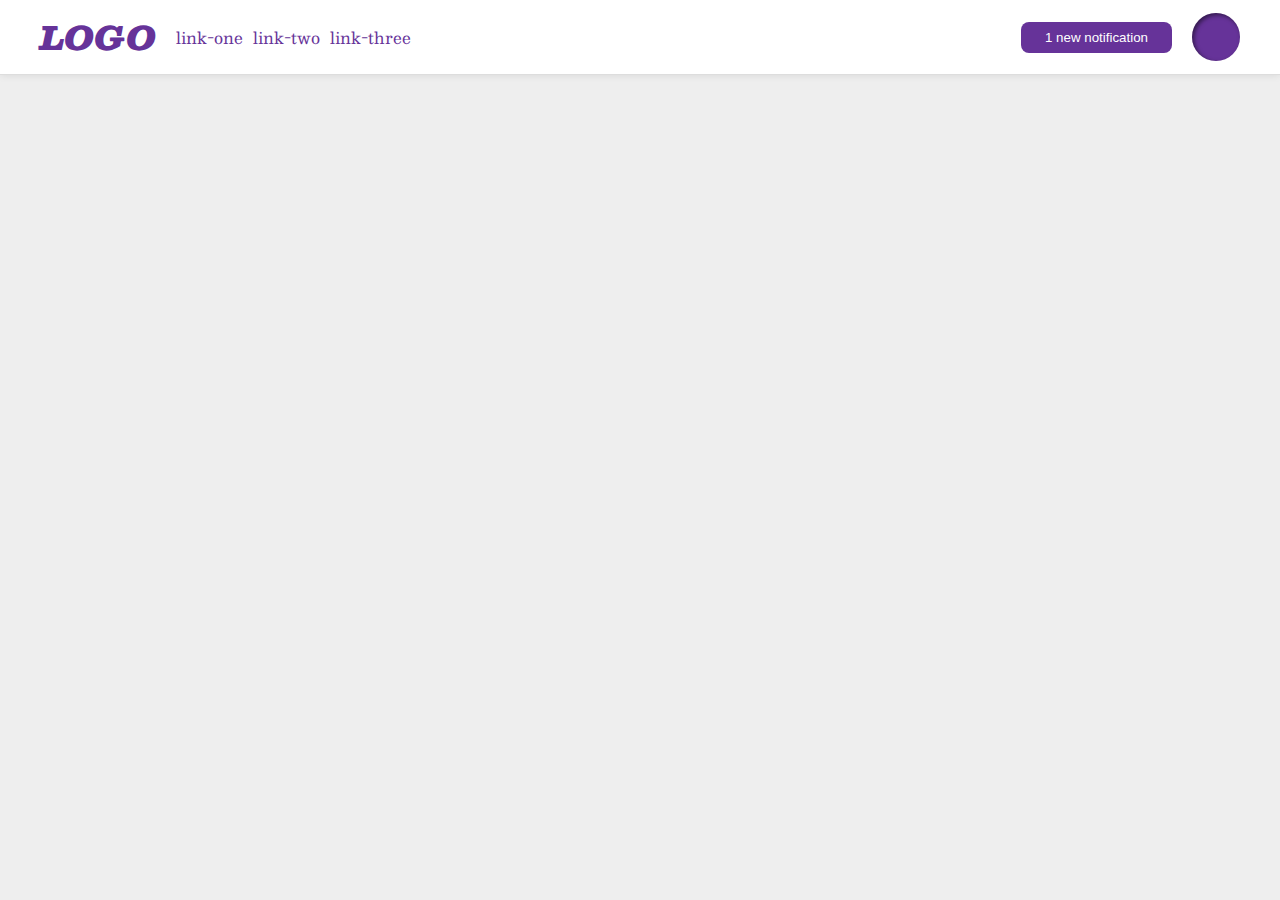
<file: foundations/flex/03-flex-header-2/index.html>
<!DOCTYPE html>
<html lang="en">
  <head>
    <meta charset="UTF-8">
    <meta http-equiv="X-UA-Compatible" content="IE=edge">
    <meta name="viewport" content="width=device-width, initial-scale=1.0">
    <title>Flex Header 2</title>
    <link rel="stylesheet" href="style.css">
  </head>
  <body>
    <div class="header">
      <div class="left">
        <div class="logo">
          LOGO
        </div>
        <ul class="links">
          <li><a href="https://google.com">link-one</a></li>
          <li><a href="https://google.com">link-two</a></li>
          <li><a href="https://google.com">link-three</a></li>
        </ul>
      </div>
      <div class="right">
        <button class="notifications">
          1 new notification
        </button>
        <div class="profile-image"></div>
      </div>
    </div>
  </body>
</html>
</file>
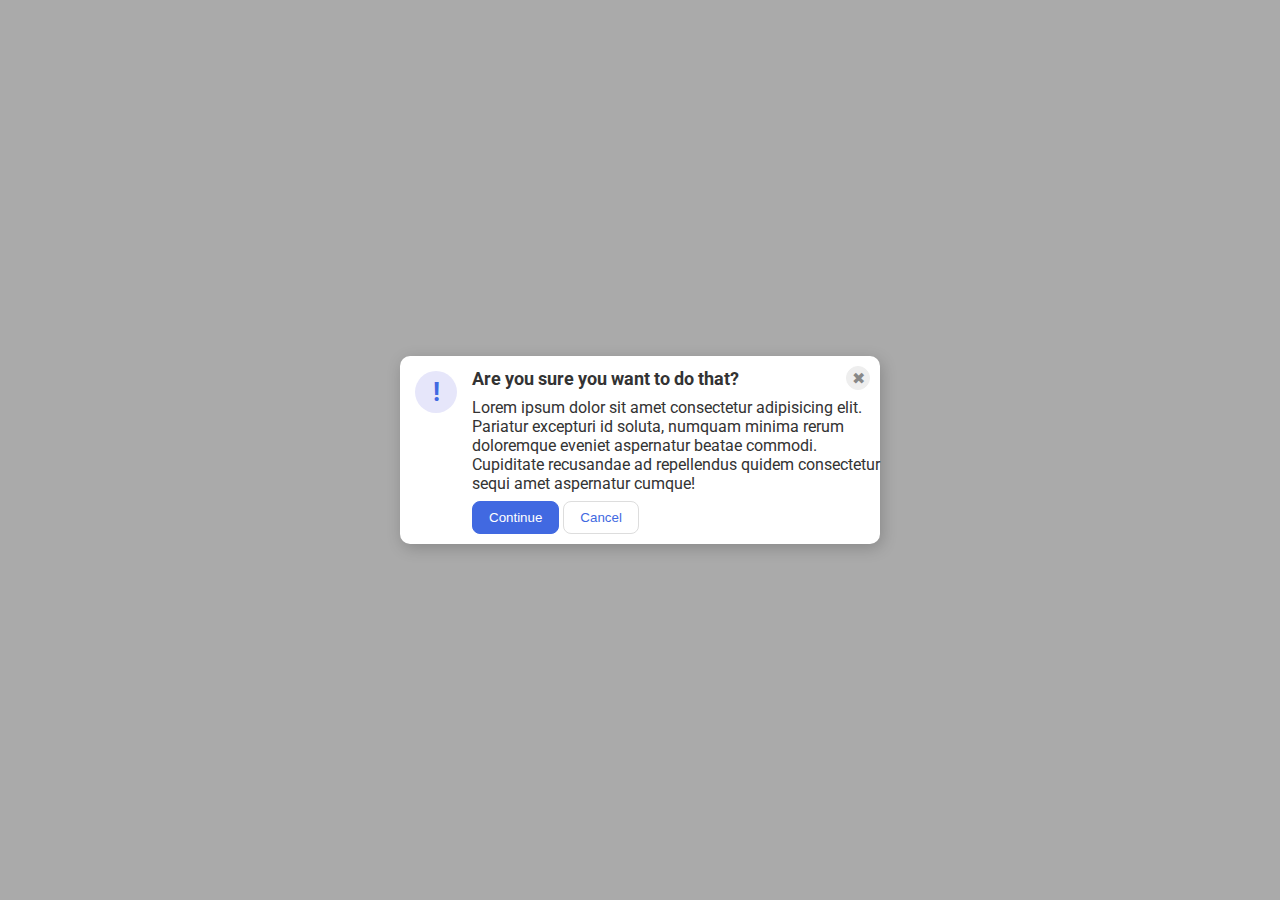
<file: foundations/flex/05-flex-modal/index.html>
<!DOCTYPE html>
<html lang="en">
  <head>
    <meta charset="UTF-8">
    <meta http-equiv="X-UA-Compatible" content="IE=edge">
    <meta name="viewport" content="width=device-width, initial-scale=1.0">
    <link rel="stylesheet" href="style.css">
    <title>Modal</title>
  </head>
  <body>
    <div class="modal">
      <div class="box1">
        <div class="icon">!</div>
      </div>
      
      <div class="box2">
        <div class="top">
          <div class="header">Are you sure you want to do that?</div>
          <button class="close-button">✖</button>
        </div>
        <div class="text">Lorem ipsum dolor sit amet consectetur adipisicing elit. Pariatur excepturi id soluta, numquam minima rerum doloremque eveniet aspernatur beatae commodi. Cupiditate recusandae ad repellendus quidem consectetur sequi amet aspernatur cumque!</div>
        <div class="buttons">
          <button class="continue">Continue</button>
          <button class="cancel">Cancel</button>
        </div>
      </div>
    </div>
  </body>
</html>
</file>
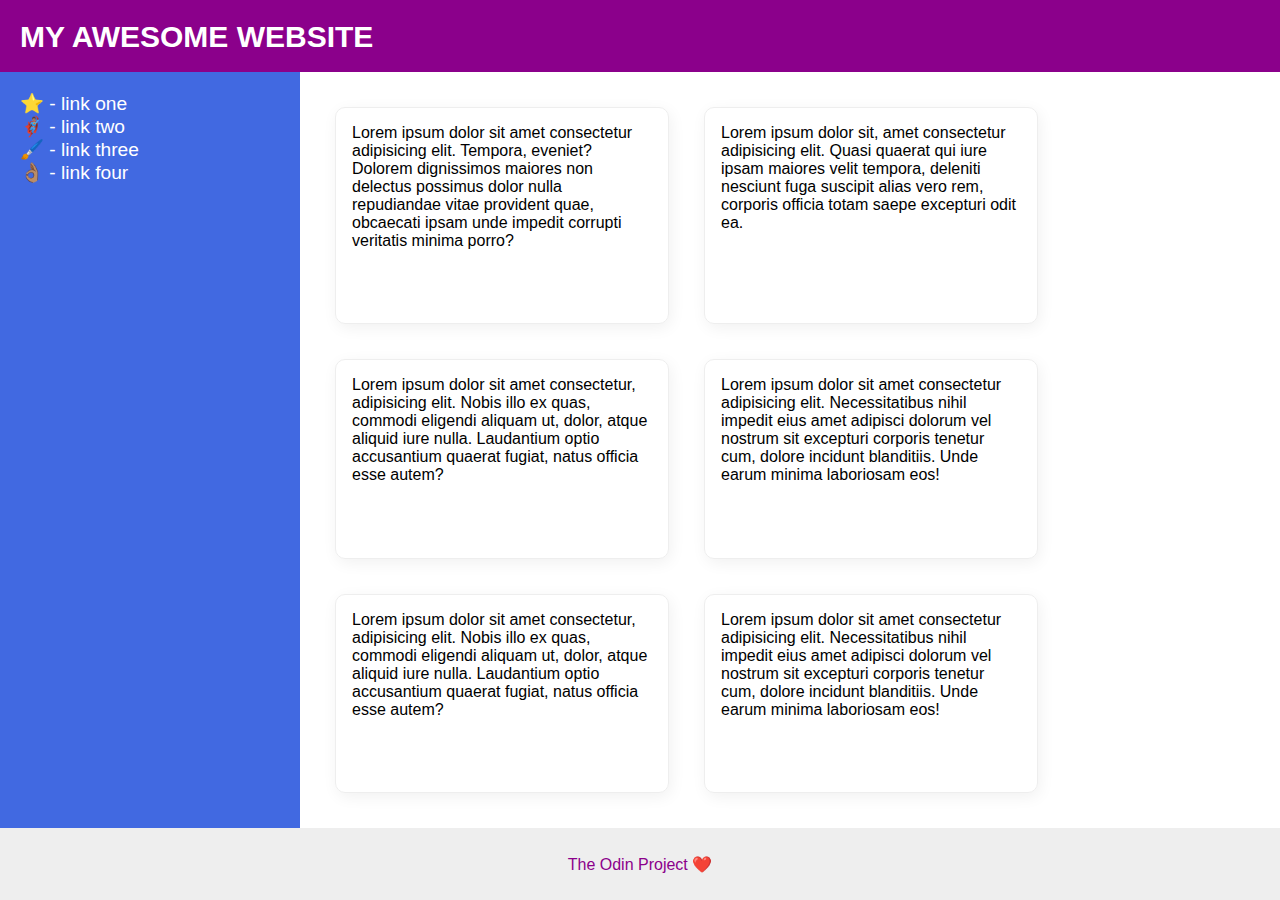
<file: foundations/flex/07-flex-layout-2/index.html>
<!DOCTYPE html>
<html lang="en">
  <head>
    <meta charset="UTF-8">
    <meta http-equiv="X-UA-Compatible" content="IE=edge">
    <meta name="viewport" content="width=device-width, initial-scale=1.0">
    <title>The Holy Grail</title>
    <link rel="stylesheet" href="style.css">
  </head>
  <body>
    <div class="header">
      MY AWESOME WEBSITE
    </div>
    
    <div class="content">
      
      <div class="sidebar">
        <ul>
          <li><a href="#">⭐ - link one</a></li>
          <li><a href="#">🦸🏽‍♂️ - link two</a></li>
          <li><a href="#">🖌️ - link three</a></li>
          <li><a href="#">👌🏽 - link four</a></li>
        </ul>
      </div>
      
      <div class="textcards">
        <div class="card">Lorem ipsum dolor sit amet consectetur adipisicing elit. Tempora, eveniet? Dolorem dignissimos maiores non delectus possimus dolor nulla repudiandae vitae provident quae, obcaecati ipsam unde impedit corrupti veritatis minima porro?</div>
        <div class="card">Lorem ipsum dolor sit, amet consectetur adipisicing elit. Quasi quaerat qui iure ipsam maiores velit tempora, deleniti nesciunt fuga suscipit alias vero rem, corporis officia totam saepe excepturi odit ea.</div>
        <div class="card">Lorem ipsum dolor sit amet consectetur, adipisicing elit. Nobis illo ex quas, commodi eligendi aliquam ut, dolor, atque aliquid iure nulla. Laudantium optio accusantium quaerat fugiat, natus officia esse autem?</div>
        <div class="card">Lorem ipsum dolor sit amet consectetur adipisicing elit. Necessitatibus nihil impedit eius amet adipisci dolorum vel nostrum sit excepturi corporis tenetur cum, dolore incidunt blanditiis. Unde earum minima laboriosam eos!</div>
        <div class="card">Lorem ipsum dolor sit amet consectetur, adipisicing elit. Nobis illo ex quas, commodi eligendi aliquam ut, dolor, atque aliquid iure nulla. Laudantium optio accusantium quaerat fugiat, natus officia esse autem?</div>
        <div class="card">Lorem ipsum dolor sit amet consectetur adipisicing elit. Necessitatibus nihil impedit eius amet adipisci dolorum vel nostrum sit excepturi corporis tenetur cum, dolore incidunt blanditiis. Unde earum minima laboriosam eos!</div>
      </div>
      
    </div>
    
    <div class="footer">
      The Odin Project ❤️
    </div>
  </body>
</html>
</file>
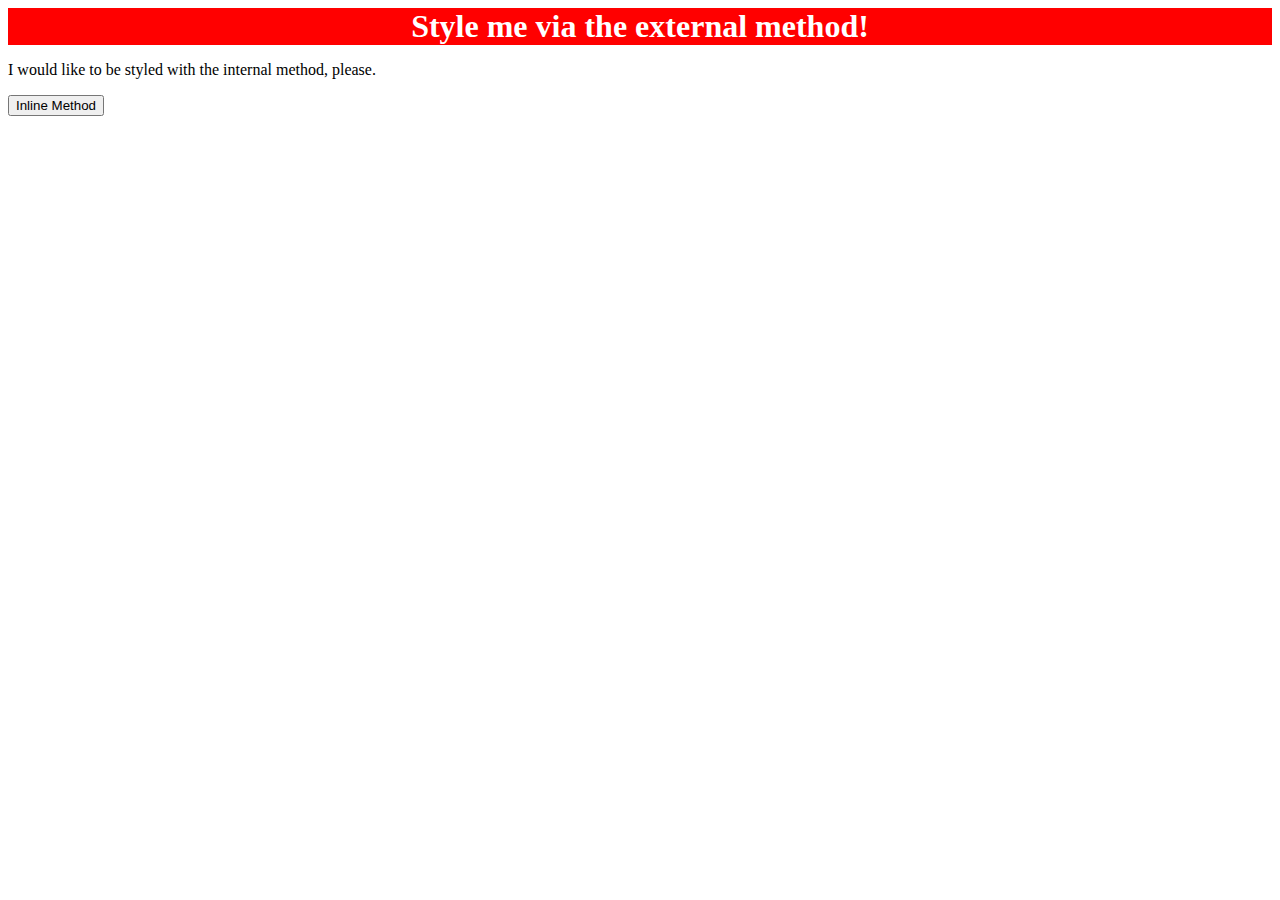
<file: foundations/intro-to-css/01-css-methods/index.html>
<!DOCTYPE html>
<html lang="en">
  <head>
    <meta charset="UTF-8">
    <meta http-equiv="X-UA-Compatible" content="IE=edge">
    <meta name="viewport" content="width=device-width, initial-scale=1.0">
    <link rel="stylesheet" href="style.css">
    <title>Methods for Adding CSS</title>
  </head>
  <body>
    <div>Style me via the external method!</div>
    <p>I would like to be styled with the internal method, please.</p>
    <button>Inline Method</button>
  </body>
</html>
</file>
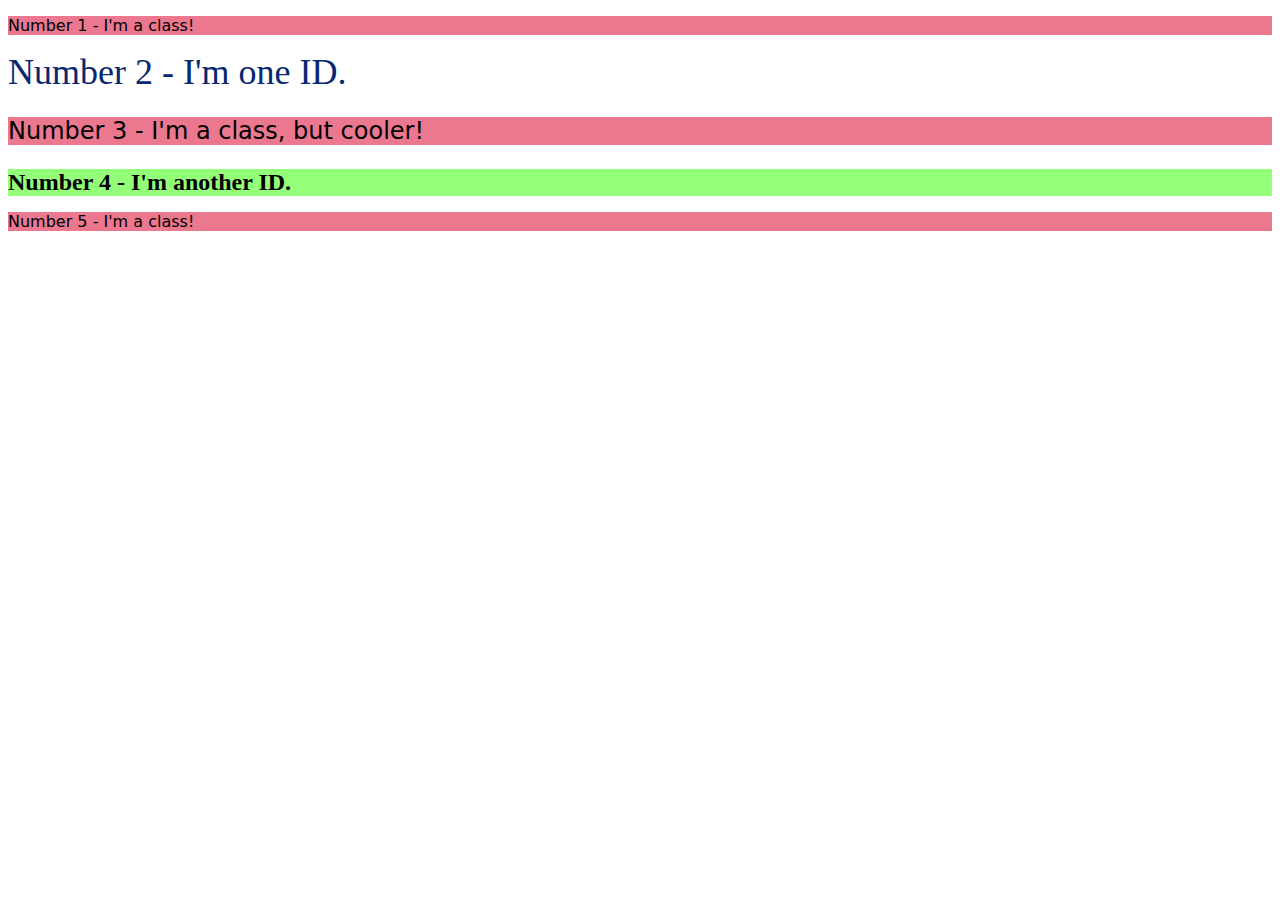
<file: foundations/intro-to-css/02-class-id-selectors/index.html>
<!DOCTYPE html>
<html lang="en">
  <head>
    <meta charset="UTF-8">
    <meta http-equiv="X-UA-Compatible" content="IE=edge">
    <meta name="viewport" content="width=device-width, initial-scale=1.0">
    <title>Class and ID Selectors</title>
    <link rel="stylesheet" href="style.css">
  </head>
  <body>
    <p class="odd">Number 1 - I'm a class!</p>
    <div id="Id1">Number 2 - I'm one ID.</div>
    <p class="odd bigtext">Number 3 - I'm a class, but cooler!</p>
    <div id="Id2">Number 4 - I'm another ID.</div>
    <p class="odd">Number 5 - I'm a class!</p>
  </body>
</html>
</file>
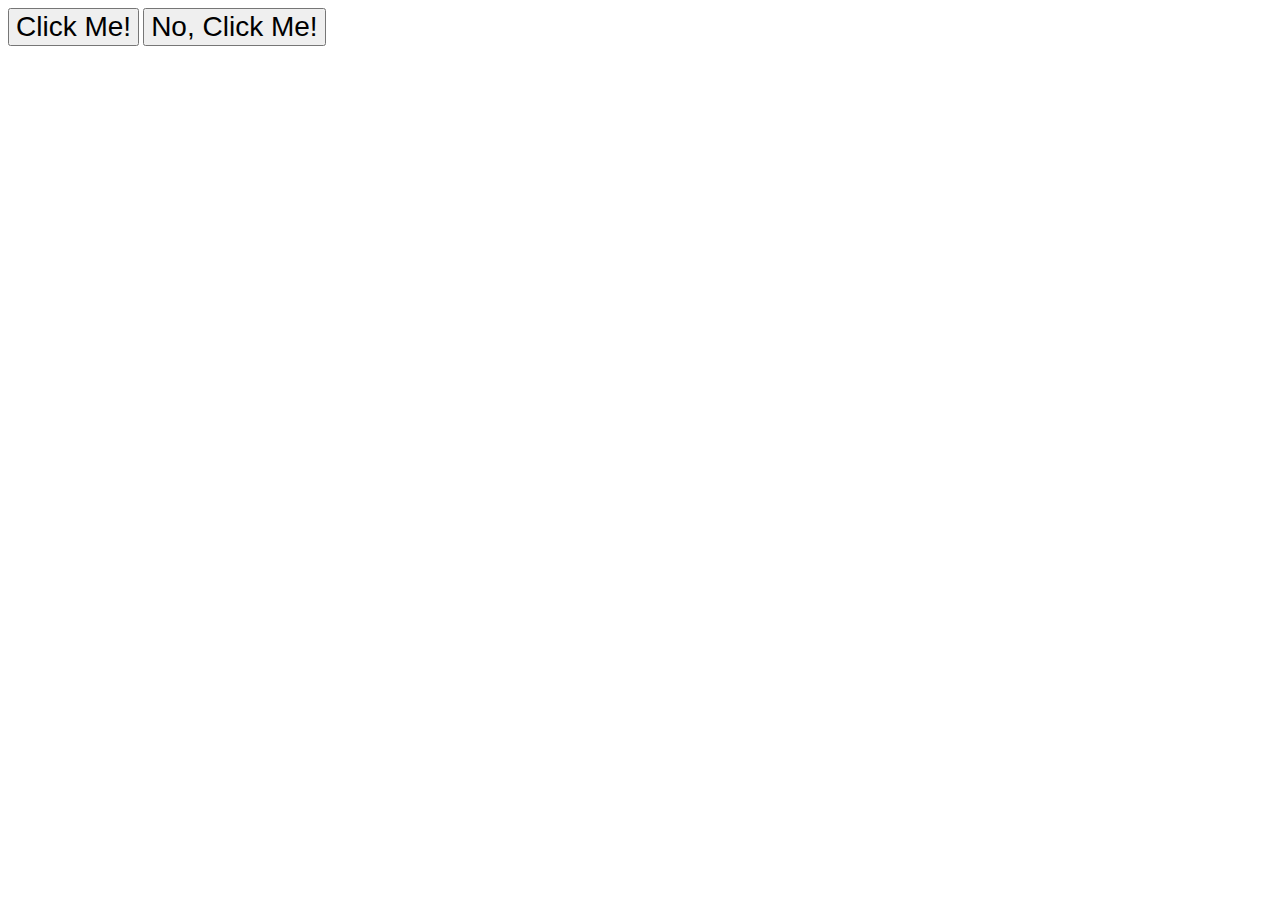
<file: foundations/intro-to-css/03-grouping-selectors/index.html>
<!DOCTYPE html>
<html lang="en">
  <head>
    <meta charset="UTF-8">
    <meta http-equiv="X-UA-Compatible" content="IE=edge">
    <meta name="viewport" content="width=device-width, initial-scale=1.0">
    <title>Grouping Selectors</title>
    <link rel="stylesheet" href="style.css">
  </head>
  <body>
    <button class="first">Click Me!</button>
    <button class="second">No, Click Me!</button>
  </body>
</html>
</file>
<file: foundations/flex/03-flex-header-2/style.css>
/* this is some magical font-importing.  
you'll learn about it later. */
@import url('https://fonts.googleapis.com/css2?family=Besley:ital,wght@0,400;1,900&display=swap');

body {
  margin: 0;
  background: #eee;
  font-family: Besley, serif;
}

.header {
  background: white;
  border-bottom: 1px solid #ddd;
  box-shadow: 0 0 8px rgba(0,0,0,.1);
  display: flex;
  padding: 10px;
}

.profile-image {
  background: rebeccapurple;
  box-shadow: inset 2px 2px 4px rgba(0,0,0,.5);
  border-radius: 50%;
  width: 48px;
  height: 48px;
}

.logo {
  color: rebeccapurple;
  font-size: 32px;
  font-weight: 900;
  font-style: italic;
}

button {
  border: none;
  border-radius: 8px;
  background: rebeccapurple;
  color: white;
  padding: 8px 24px;
}

a {
  /* this removes the line under our links */
  text-decoration: none;
  color: rebeccapurple;
}

ul {
  list-style-type: none;
  display: flex;
  margin: 0%;
  padding: 0%;
  gap: 10px;
}
.left,.right{
  display: flex;
  align-items: center;
  gap: 20px;
}
.left{
  margin-right: auto;
  margin-left: 30px;
}
.right{
  margin-left: auto;
  margin-right: 30px;
}
</file>
<file: foundations/flex/05-flex-modal/style.css>
@import url('https://fonts.googleapis.com/css2?family=Roboto:wght@400;700&display=swap');

html, body {
  height: 100%;
}

body {
  font-family: Roboto, sans-serif;
  margin: 0;
  background: #aaa;
  color: #333;
  /* I'll give you this one for free lol */
  display: flex;
  align-items: center;
  justify-content: center;
}

.modal {
  background: white;
  width: 480px;
  border-radius: 10px;
  box-shadow: 2px 4px 16px rgba(0,0,0,.2);
  display: flex;
}

.icon {
  color: royalblue;
  font-size: 26px;
  font-weight: 700;
  background: lavender;
  width: 42px;
  height: 42px;
  border-radius: 50%;
  display: flex;
  align-items: center;
  justify-content: center;
}

.close-button {
  background: #eee;
  border-radius: 50%;
  color: #888;
  font-weight: 400;
  font-size: 16px;
  height: 24px;
  width: 24px;
  display: flex;
  align-items: center;
  justify-content: center;
  border: 1px solid #eee;
  padding: 0;
}

button {
  cursor: pointer;
  padding: 8px 16px;
  border-radius: 8px;
}

button.continue {
  background: royalblue;
  border: 1px solid royalblue;
  color: white;
}

button.cancel {
  background: white;
  border: 1px solid #ddd;
  color: royalblue;
}
.box1{
  padding: 15px;
}
.box2{
  display: flex;
  flex-direction: column;
  gap: 8px;
}
.top{
  display: flex;
  font-weight: bold;
  font-size: large;
  align-items: center;
  padding-top: 10px;
  padding-right: 10px;
}
.close-button{
  margin-left: auto;
}
.buttons{
  margin-bottom: 10px;
}
</file>
<file: foundations/flex/07-flex-layout-2/style.css>
body {
  font-family: -apple-system, BlinkMacSystemFont, 'Segoe UI', Roboto, Oxygen, Ubuntu, Cantarell, 'Open Sans', 'Helvetica Neue', sans-serif;
  margin: 0;
  min-height: 100vh;
  display: flex;
  flex-direction: column;
}

.header {
  box-sizing: border-box;
  height: 72px;
  background: darkmagenta;
  color: white;
  font-size: 30px;
  font-weight: bolder;
  padding-top:20px;
  padding-left: 20px;
}

.footer {
  height: 72px;
  background: #eee;
  color: darkmagenta;
}

.sidebar {
  width: 300px;
  background: royalblue;
  box-sizing: border-box;
}

.card {
  border: 1px solid #eee;
  box-shadow: 2px 4px 16px rgba(0,0,0,.06);
  border-radius: 10px;
  width:300px ;
 
  padding: 16px;
}

ul{
  list-style: none;
  padding: 0%;
  margin: 0%;
}
a{
  text-decoration: none;
  color: white;
  font-size: larger;
}
.content{
  display: flex;
  flex: 1;

}
.sidebar{
  padding-left: 20px;
  padding-top: 20px;
  flex-shrink: 0;
}
.textcards{
  display: flex;
  flex-wrap: wrap;
  gap: 35px;
  margin: 35px;
}
.footer{
  display: flex;
  align-items: center;
  justify-content: center;
}
</file>
<file: foundations/intro-to-css/01-css-methods/style.css>
div{
    background-color: red;
    color: white;
    font-size: 32px;
    text-align: center;
    font-weight: bold;
}
</file>
<file: foundations/intro-to-css/02-class-id-selectors/style.css>
.odd{
    background-color: rgb(235, 120, 143);
    font-family: Verdana, 'DejaVu Sans', sans-serif;
}
#Id1{
    color: rgb(7, 40, 113);
    font-size: 36px;
}
.odd.bigtext{
    font-size: 24px;
}
#Id2{
    background-color: rgb(148, 255, 121);
    font-size: 24px;
    font-weight: bold;
}
</file>
<file: foundations/intro-to-css/03-grouping-selectors/style.css>
.first, .second{
    font-size: 28px;
    font-family: Helvetica,'Times New Roman', sans-serif;
}
</file>
